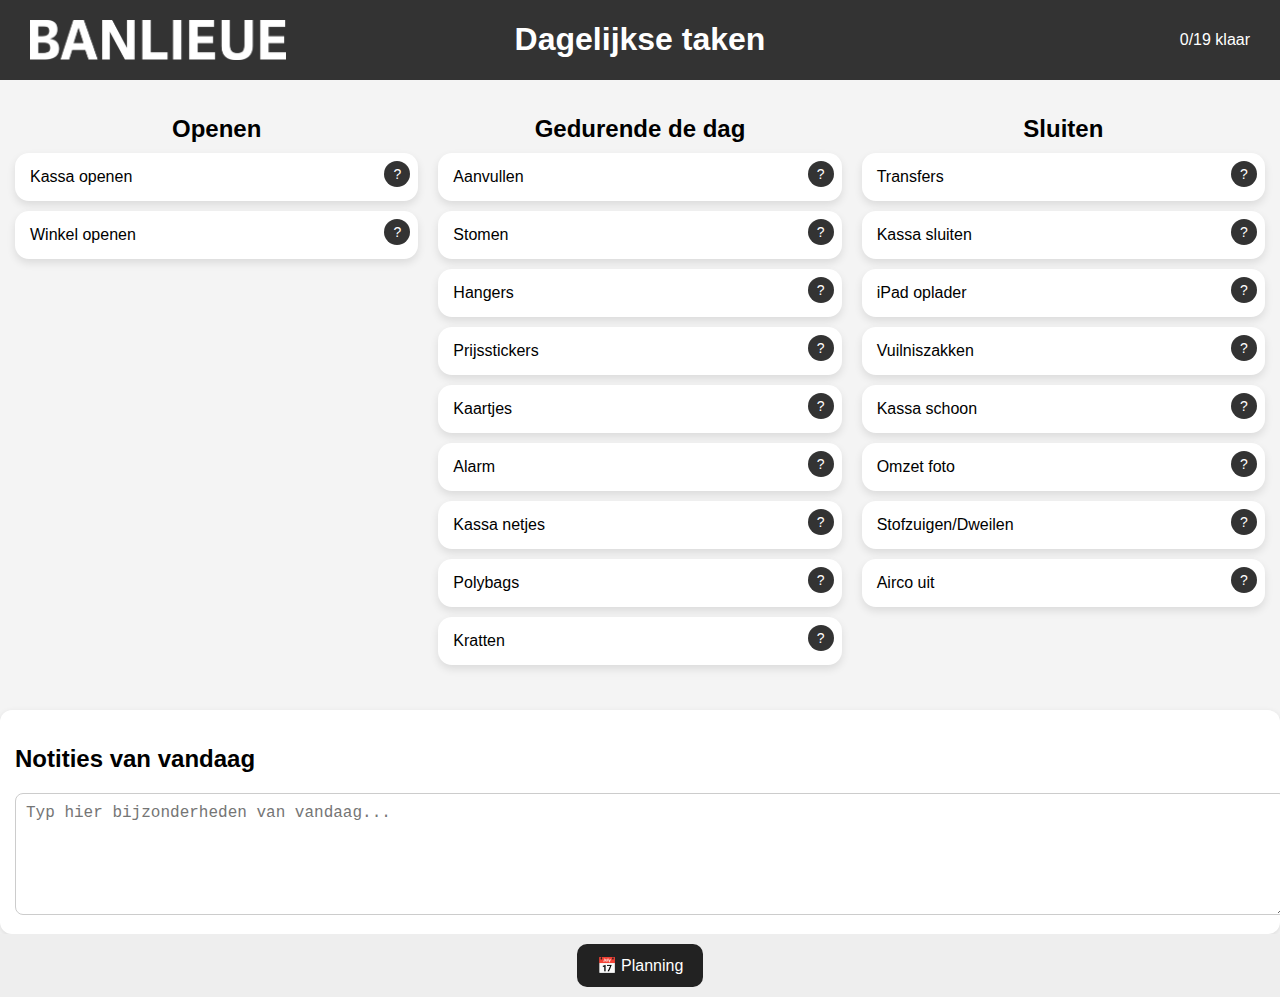
<file: index.html>
<!DOCTYPE html>
<html lang="nl">
<head>
    <meta charset="UTF-8">
    <meta name="viewport" content="width=device-width, initial-scale=1.0">
    <title>Winkel Taken</title>
    <link rel="stylesheet" href="style.css">
</head>
<body>

<header>
    <img src="images/logo.png" alt="Winkel Logo" id="logo">
    <h1>Dagelijkse taken</h1>
    <div id="progress">0/0</div>
</header>


<main>
  <div id="tasks-wrapper">
    <div class="task-column">
        <h2>Openen</h2>
        <div id="tasks-openen"></div>
    </div>

    <div class="task-column">
        <h2>Gedurende de dag</h2>
        <div id="tasks-dag"></div>
    </div>

    <div class="task-column">
        <h2>Sluiten</h2>
        <div id="tasks-sluiten"></div>
    </div>
</div>

<div id="notes-section">
    <h2>Notities van vandaag</h2>
    <textarea id="daily-notes" placeholder="Typ hier bijzonderheden van vandaag..."></textarea>
</div>

</main>

<footer>
    <a href="planning.html"><button>📅 Planning</button></a>
</footer>


<script src="script.js"></script>
</body>
</html>
</file>
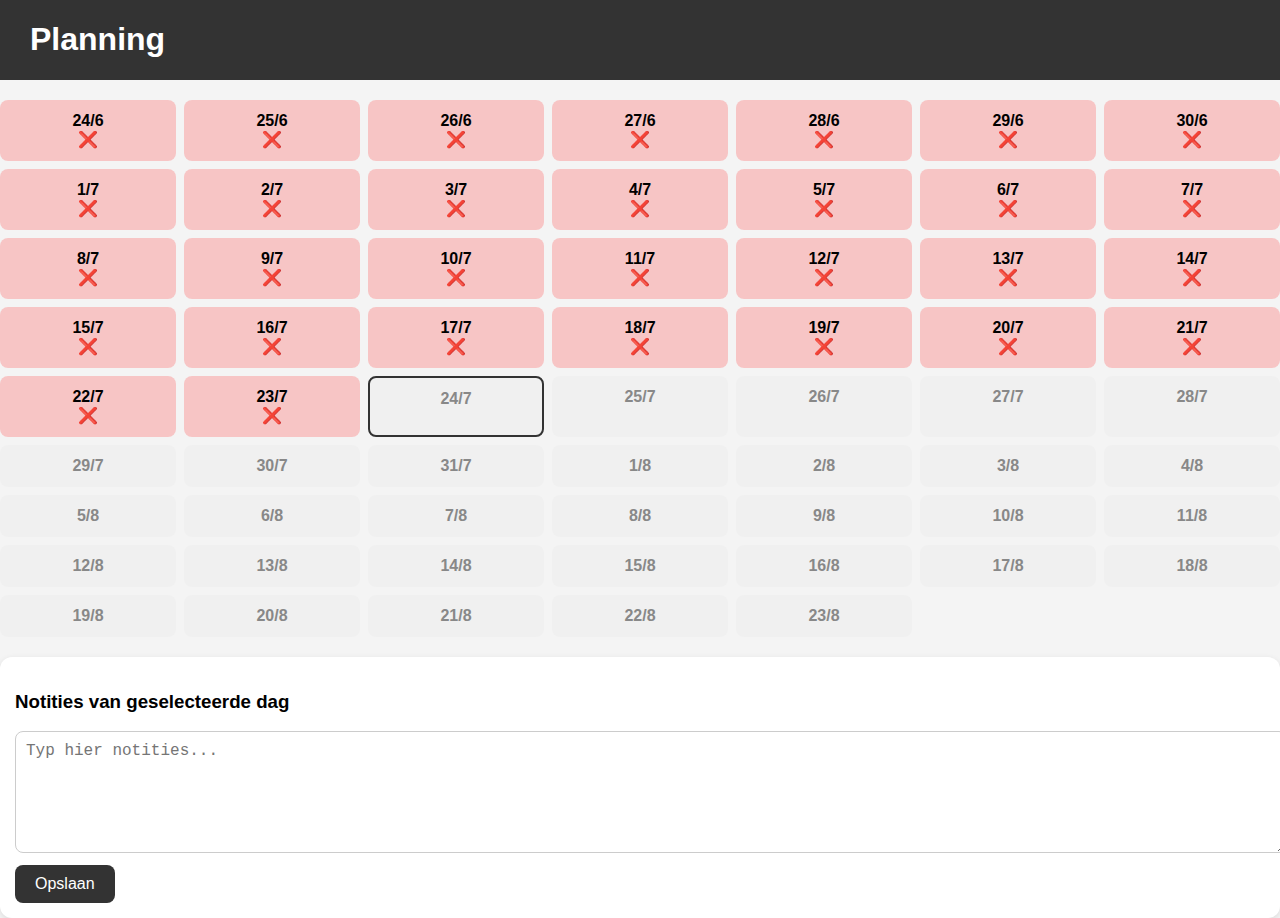
<file: planning.html>
<!DOCTYPE html>
<html lang="nl">
<head>
<meta charset="UTF-8">
<meta name="viewport" content="width=device-width, initial-scale=1.0">
<title>Planning</title>
<link rel="stylesheet" href="style.css">
<style>
/* Specifiek voor de kalender */
.calendar {
    display: grid;
    grid-template-columns: repeat(7, 1fr);
    gap: 8px;
    margin: 20px 0;
}

.day {
    padding: 12px;
    border-radius: 8px;
    text-align: center;
    cursor: pointer;
    font-weight: bold;
    user-select: none;
    transition: 0.2s;
}

.day.complete { background-color: #c8f7c5; }
.day.incomplete { background-color: #f7c5c5; }
.day.future { background-color: #f0f0f0; color: #888; cursor: default; }
.day.today { border: 2px solid #333; }

.day:hover:not(.future) { transform: scale(1.05); }

#notes-section {
    margin-top: 20px;
}

#notes-section textarea {
    width: 100%;
    min-height: 100px;
    padding: 10px;
    border-radius: 8px;
    border: 1px solid #ccc;
    font-size: 1rem;
    resize: vertical;
}

#notes-section button {
    margin-top: 8px;
    padding: 10px 20px;
    font-size: 1rem;
    border: none;
    border-radius: 8px;
    background-color: #333;
    color: white;
    cursor: pointer;
}
#notes-section button:hover {
    background-color: #555;
}
</style>
</head>
<body>

<header>
    <h1>Planning</h1>
</header>

<main>
    <div class="calendar"></div>

    <div id="notes-section">
        <h3>Notities van geselecteerde dag</h3>
        <textarea id="popup-notes" placeholder="Typ hier notities..."></textarea>
        <button id="save-notes">Opslaan</button>
    </div>
</main>

<script src="planning.js"></script>
</body>
</html>
</file>
<file: style.css>
body {
    margin: 0;
    font-family: Arial, sans-serif;
    background: #f4f4f4;
    display: flex;
    flex-direction: column;
    height: 100vh;
}

header {
    background-color: #333;
    color: #fff;
    height: 90px;              /* 👈 hoger */
    display: grid;
    grid-template-columns: 1fr auto 1fr;
    align-items: center;
    position: relative;
    padding: 0 30px;           /* 👈 meer ruimte links/rechts */
}


/* Logo links */
#logo {
    height: 40px;
    justify-self: start;
    filter: brightness(0) invert(1);
}

/* Titel exact in het midden */
#title {
    justify-self: center;
    margin: 0;
    font-size: 1.5rem;
}

/* Progress rechts */
#progress {
    justify-self: end;
}


#tasks-wrapper {
    display: flex;
    gap: 20px;
    padding: 15px;
}

.task-column {
    flex: 1;
}

.task-column h2 {
    text-align: center;
    margin-bottom: 10px;
}

.task-card {
    background: white;
    border-radius: 14px;
    padding: 15px;
    cursor: pointer;
    position: relative;
    box-shadow: 0 4px 8px rgba(0,0,0,0.1);
    transition: 0.2s;
    margin-bottom: 10px;
}

.task-card.completed {
    background: #d4f5d4;
    border: 2px solid #2ecc71;
}

.info-btn {
    position: absolute;
    top: 8px;
    right: 8px;
    width: 26px;
    height: 26px;
    border-radius: 50%;
    background: #333;
    color: white;
    font-size: 14px;
    display: flex;
    align-items: center;
    justify-content: center;
    cursor: pointer;
}

#notes-section {
    margin-top: 20px;
    background: #fff;
    padding: 15px;
    border-radius: 12px;
    box-shadow: 0 2px 6px rgba(0,0,0,0.1);
}

#notes-section textarea {
    width: 100%;
    min-height: 100px;
    font-size: 1rem;
    padding: 10px;
    border-radius: 8px;
    border: 1px solid #ccc;
    resize: vertical;
}

footer {
    padding: 10px;
    background: #eee;
    text-align: center;
}

button {
    padding: 12px 20px;
    font-size: 1rem;
    border-radius: 10px;
    border: none;
    background: #222;
    color: white;
}
</file>
